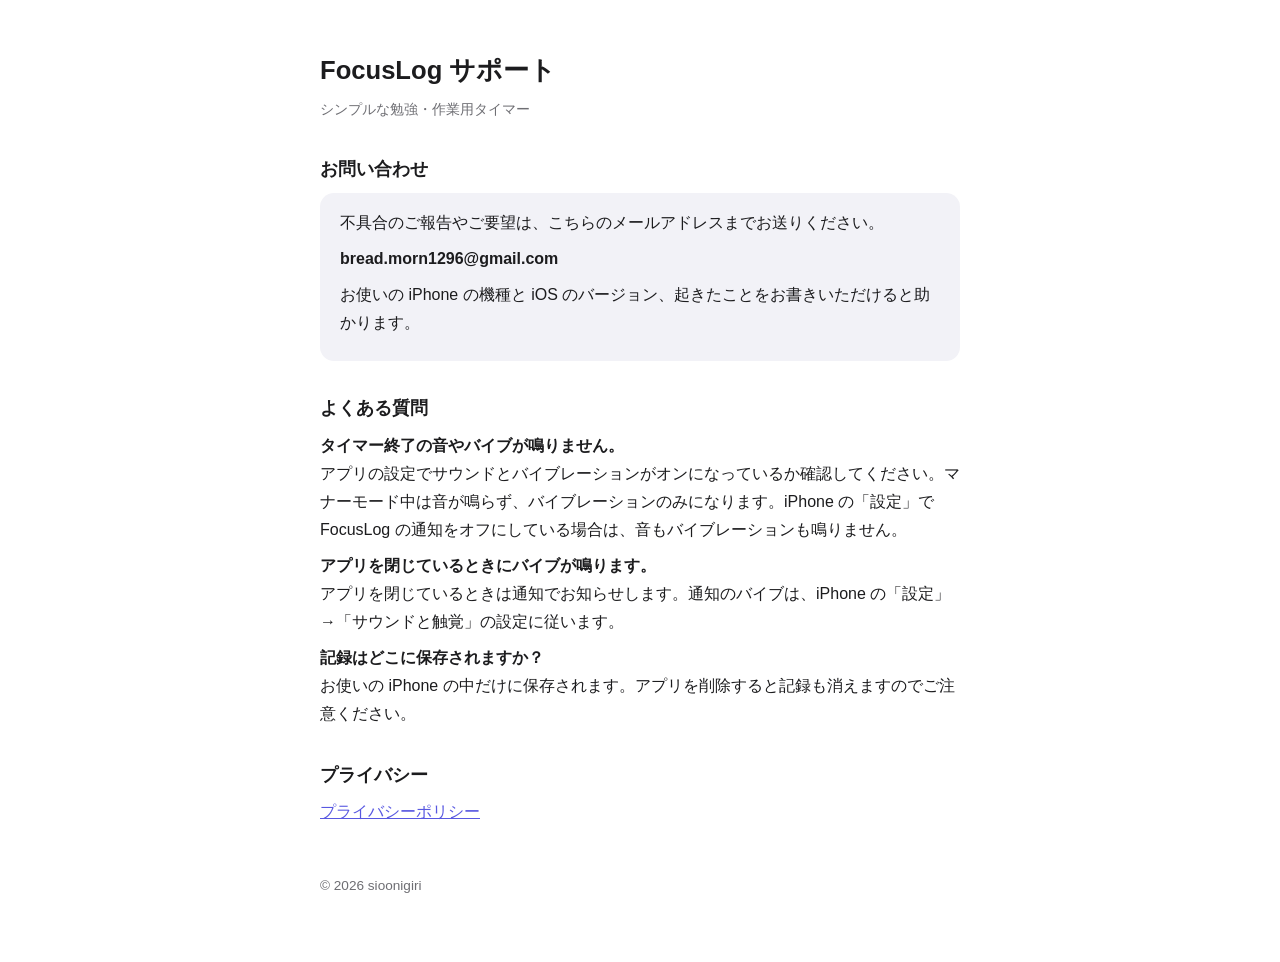
<file: docs/index.html>
<!doctype html>
<html lang="ja">
<head>
<meta charset="utf-8">
<meta name="viewport" content="width=device-width, initial-scale=1">
<title>FocusLog サポート</title>
<link rel="stylesheet" href="style.css">
</head>
<body>
<main>
  <h1>FocusLog サポート</h1>
  <p class="sub">シンプルな勉強・作業用タイマー</p>

  <h2>お問い合わせ</h2>
  <div class="card">
    <p>不具合のご報告やご要望は、こちらのメールアドレスまでお送りください。</p>
    <p><strong>bread.morn1296@gmail.com</strong></p>
    <p>お使いの iPhone の機種と iOS のバージョン、起きたことをお書きいただけると助かります。</p>
  </div>

  <h2>よくある質問</h2>
  <p><strong>タイマー終了の音やバイブが鳴りません。</strong><br>
  アプリの設定でサウンドとバイブレーションがオンになっているか確認してください。マナーモード中は音が鳴らず、バイブレーションのみになります。iPhone の「設定」で FocusLog の通知をオフにしている場合は、音もバイブレーションも鳴りません。</p>
  <p><strong>アプリを閉じているときにバイブが鳴ります。</strong><br>
  アプリを閉じているときは通知でお知らせします。通知のバイブは、iPhone の「設定」→「サウンドと触覚」の設定に従います。</p>
  <p><strong>記録はどこに保存されますか？</strong><br>
  お使いの iPhone の中だけに保存されます。アプリを削除すると記録も消えますのでご注意ください。</p>

  <h2>プライバシー</h2>
  <p><a href="privacy.html">プライバシーポリシー</a></p>

  <footer>© 2026 sioonigiri</footer>
</main>
</body>
</html>
</file>
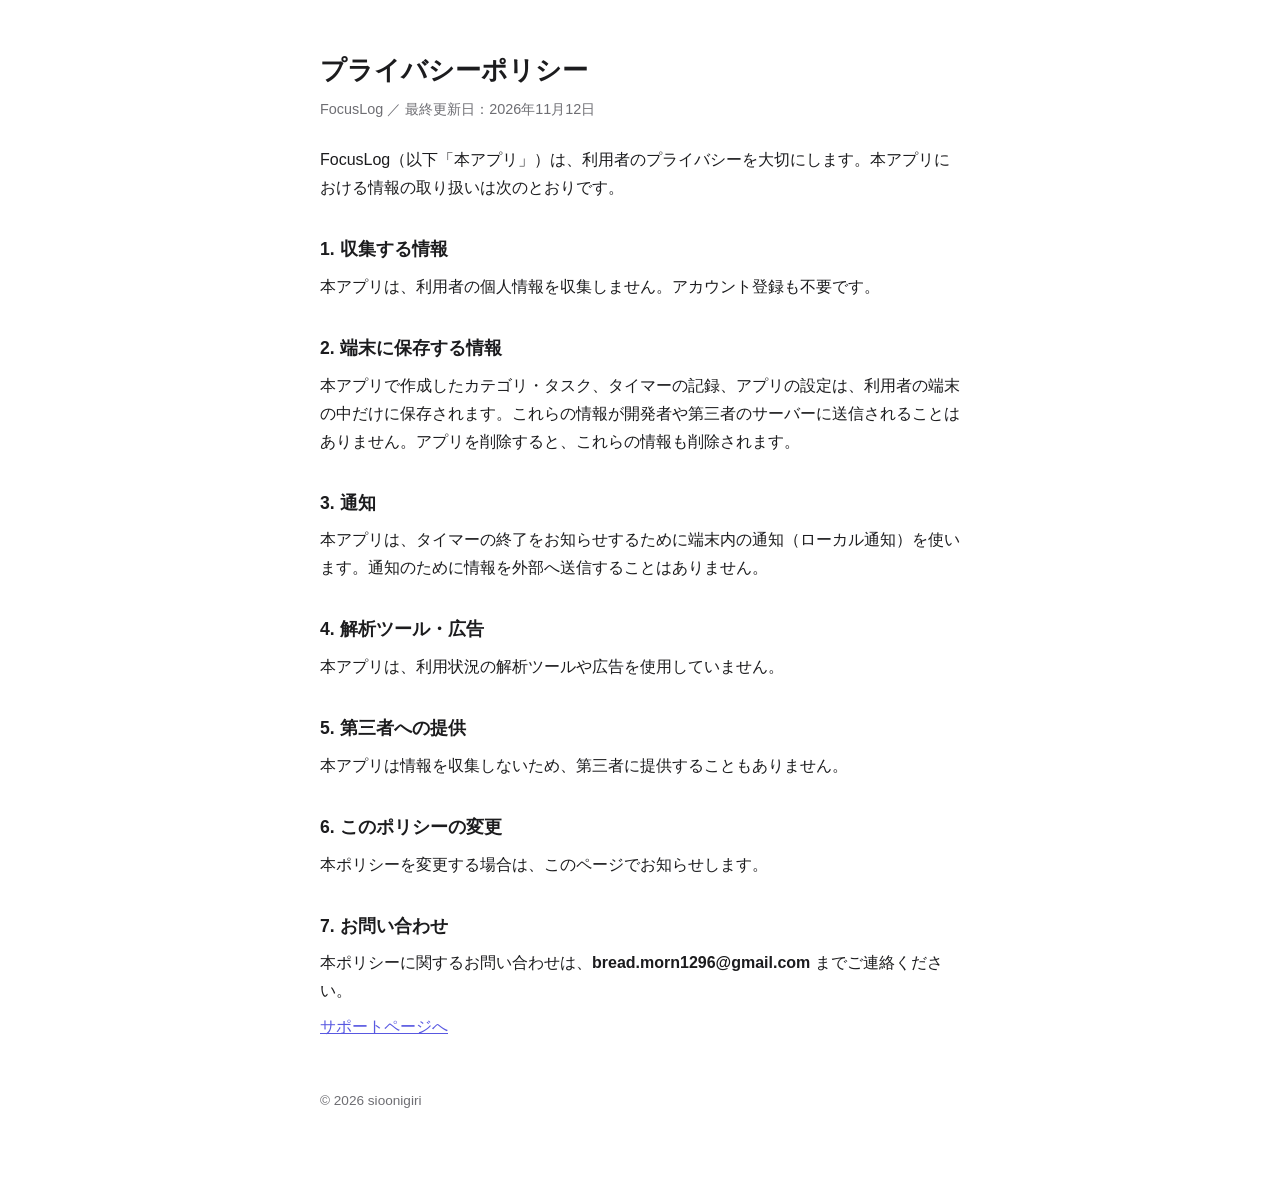
<file: docs/privacy.html>
<!doctype html>
<html lang="ja">
<head>
<meta charset="utf-8">
<meta name="viewport" content="width=device-width, initial-scale=1">
<title>FocusLog プライバシーポリシー</title>
<link rel="stylesheet" href="style.css">
</head>
<body>
<main>
  <h1>プライバシーポリシー</h1>
  <p class="sub">FocusLog ／ 最終更新日：2026年11月12日</p>

  <p>FocusLog（以下「本アプリ」）は、利用者のプライバシーを大切にします。本アプリにおける情報の取り扱いは次のとおりです。</p>

  <h2>1. 収集する情報</h2>
  <p>本アプリは、利用者の個人情報を収集しません。アカウント登録も不要です。</p>

  <h2>2. 端末に保存する情報</h2>
  <p>本アプリで作成したカテゴリ・タスク、タイマーの記録、アプリの設定は、利用者の端末の中だけに保存されます。これらの情報が開発者や第三者のサーバーに送信されることはありません。アプリを削除すると、これらの情報も削除されます。</p>

  <h2>3. 通知</h2>
  <p>本アプリは、タイマーの終了をお知らせするために端末内の通知（ローカル通知）を使います。通知のために情報を外部へ送信することはありません。</p>

  <h2>4. 解析ツール・広告</h2>
  <p>本アプリは、利用状況の解析ツールや広告を使用していません。</p>

  <h2>5. 第三者への提供</h2>
  <p>本アプリは情報を収集しないため、第三者に提供することもありません。</p>

  <h2>6. このポリシーの変更</h2>
  <p>本ポリシーを変更する場合は、このページでお知らせします。</p>

  <h2>7. お問い合わせ</h2>
  <p>本ポリシーに関するお問い合わせは、<strong>bread.morn1296@gmail.com</strong> までご連絡ください。</p>

  <p><a href="index.html">サポートページへ</a></p>
  <footer>© 2026 sioonigiri</footer>
</main>
</body>
</html>
</file>
<file: docs/style.css>
:root { color-scheme: light dark; --fg: #1c1c1e; --sub: #6e6e73; --bg: #fff; --card: #f2f2f7; --accent: #5858e1; }
@media (prefers-color-scheme: dark) { :root { --fg: #f2f2f7; --sub: #a1a1a6; --bg: #000; --card: #1c1c1e; --accent: #8e8eff; } }
body { margin: 0; background: var(--bg); color: var(--fg); font: 16px/1.75 -apple-system, "Hiragino Sans", sans-serif; }
main { max-width: 640px; margin: 0 auto; padding: 48px 20px 64px; }
h1 { font-size: 1.6rem; margin: 0 0 4px; }
h2 { font-size: 1.1rem; margin: 32px 0 8px; }
p, li { margin: 0 0 8px; }
.sub { color: var(--sub); font-size: .9rem; margin-bottom: 24px; }
.card { background: var(--card); border-radius: 14px; padding: 16px 20px; }
a { color: var(--accent); }
footer { margin-top: 48px; color: var(--sub); font-size: .85rem; }
</file>
